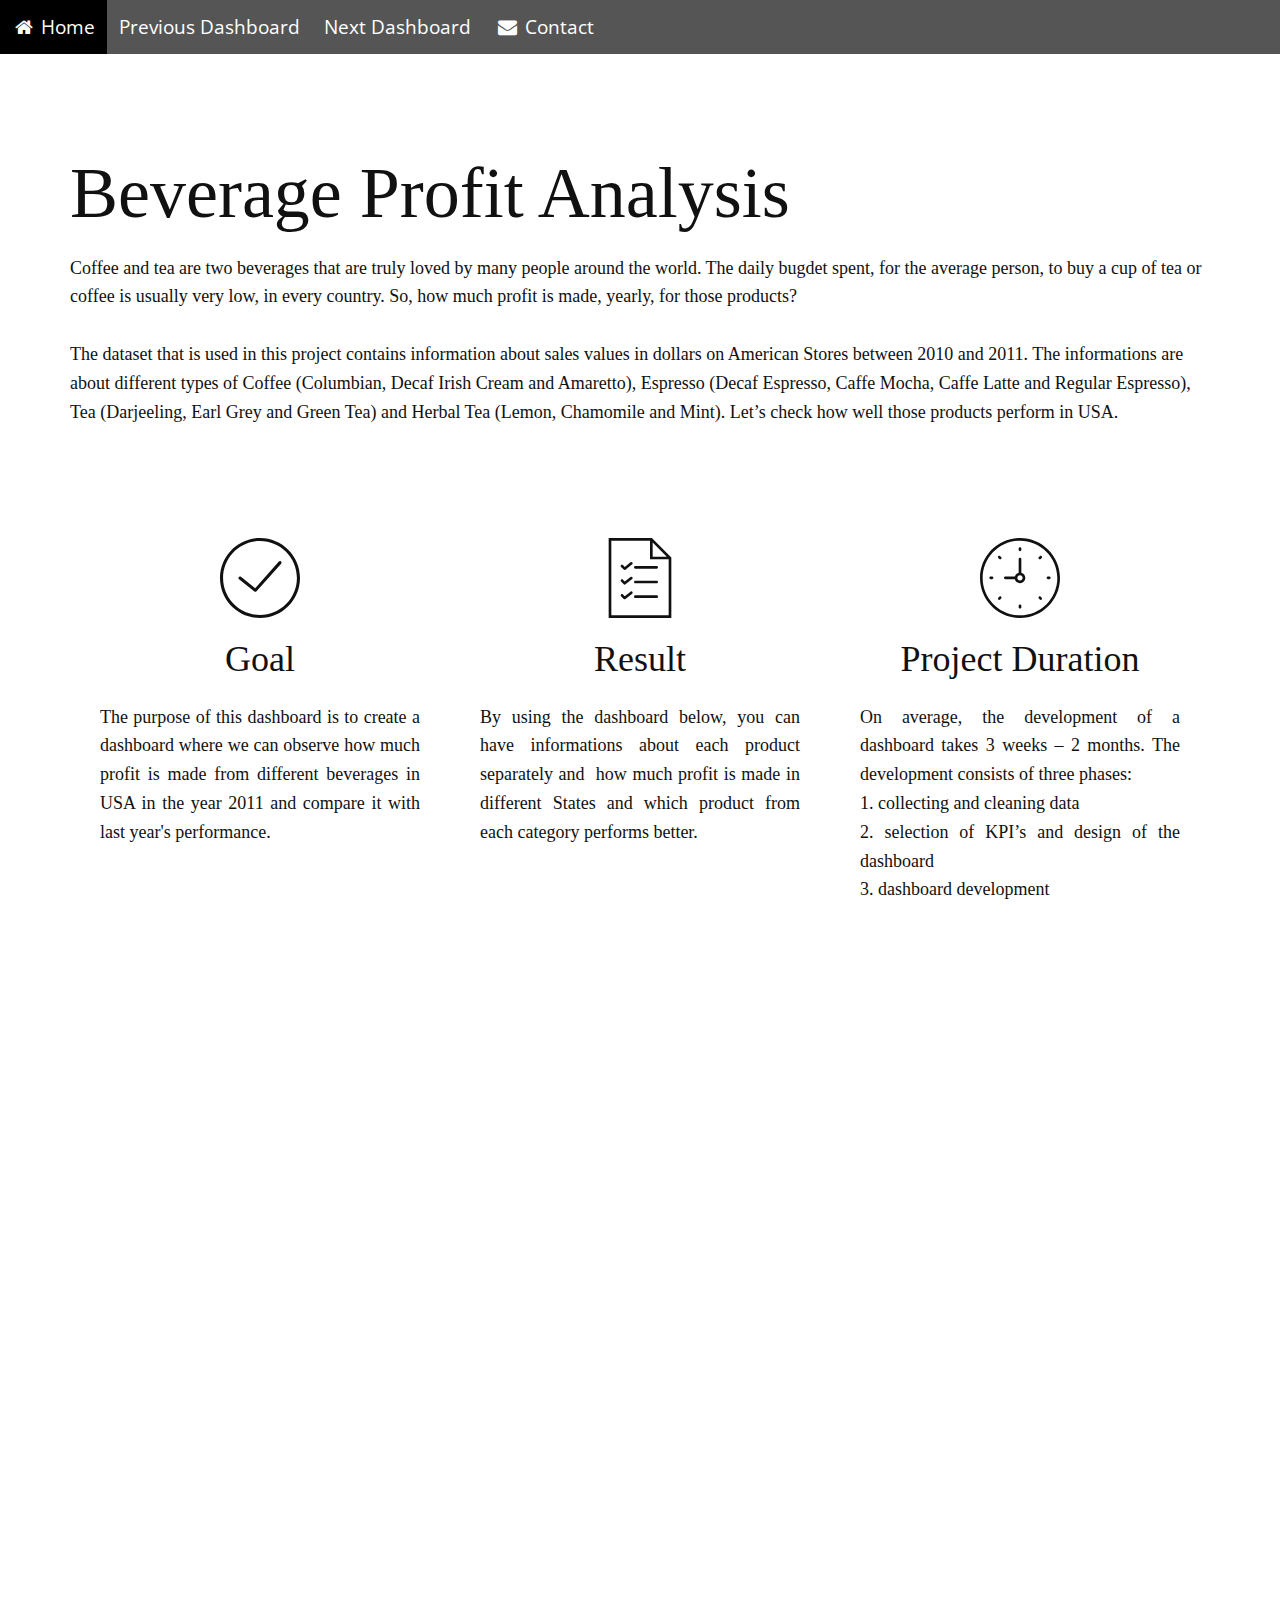
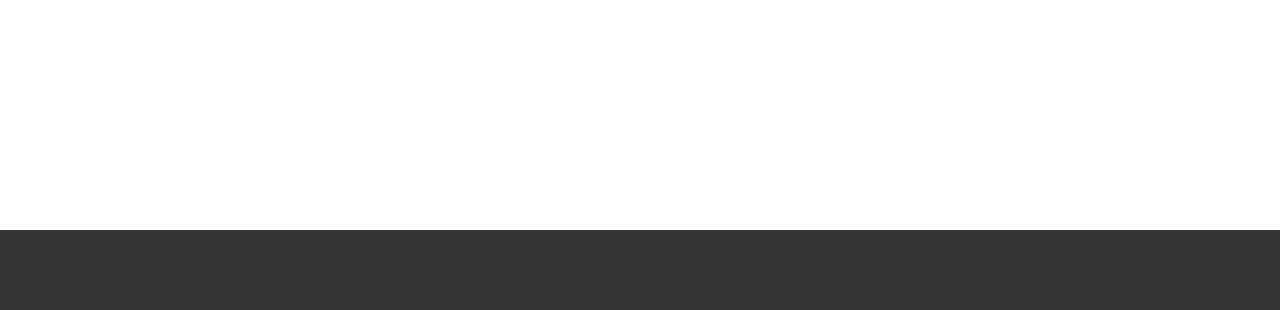
<file: index.html>
<!DOCTYPE html>
<html style="font-size: 16px;" lang="en"><head>
    <meta name="viewport" content="width=device-width, initial-scale=1.0">
    <meta charset="utf-8">
    <meta name="keywords" content="​Beverage&nbsp;Profit Analysis">
    <meta name="description" content="">
    <title>Beverage&nbsp;Profit Analysis</title>
    <link rel="stylesheet" href="nicepage.css" media="screen">
<link rel="stylesheet" href="Beverage-Profit-Analysis.css" media="screen">
    <script class="u-script" type="text/javascript" src="jquery.js" defer=""></script>
    <script class="u-script" type="text/javascript" src="nicepage.js" defer=""></script>
    <meta name="generator" content="Nicepage 6.19.6, nicepage.com">
    <link id="u-theme-google-font" rel="stylesheet" href="https://fonts.googleapis.com/css?family=Roboto:100,100i,300,300i,400,400i,500,500i,700,700i,900,900i|Open+Sans:300,300i,400,400i,500,500i,600,600i,700,700i,800,800i">
    
    
    
    
    <script type="application/ld+json">{
		"@context": "http://schema.org",
		"@type": "Organization",
		"name": ""}</script>

<style>
h1 { font-family: Verdana; }
h2 { font-family: Verdana; }	
h3 { font-family: Verdana; }
p { font-family: Verdana; }
	
/* Style the navigation bar */
.navbar {
  width: 100%;
  background-color: #555;
  overflow: auto;
}

/* Navbar links */
.navbar a {
  float: left;
  text-align: center;
  padding: 12px;
  color: white;
  text-decoration: none;
  font-size: 19px;
}

/* Navbar links on mouse-over */
.navbar a:hover {
  background-color: #000;
}

/* Current/active navbar link */
.active {
  background-color: #4acaa8;
}

/* Add responsiveness - will automatically display the navbar vertically instead of horizontally on screens less than 500 pixels */
@media screen and (max-width: 500px) {
  .navbar a {
    float: none;
    display: block;
  }
}
</style>

<section>
	<!-- Load an icon library -->
<link rel="stylesheet" href="https://cdnjs.cloudflare.com/ajax/libs/font-awesome/4.7.0/css/font-awesome.min.css">

<div class="navbar">
  <a class="active" href="https://grigoriaangelou.github.io/"><i class="fa fa-fw fa-home"></i> Home</a>
  <a href="https://grigoriaangelou.github.io/World-University-Rankings-2016-2024/"> Previous Dashboard</a>
  <a href="https://grigoriaangelou.github.io/Customer-Loyalty-and-Market-Basket-Analysis/"> Next Dashboard</a>
  <a href="mailto:ritaaggelou@gmail.com"><i class="fa fa-fw fa-envelope"></i> Contact</a>
</div>
</section>
	
	<meta name="theme-color" content="#478ac9">
    <meta property="og:title" content="Beverage&nbsp;Profit Analysis">
    <meta property="og:type" content="website">
  <meta data-intl-tel-input-cdn-path="intlTelInput/"></head>
  <body data-path-to-root="./" data-include-products="false" class="u-body u-xl-mode" data-lang="en"><header class="u-clearfix u-header u-header" id="sec-877c"><div class="u-clearfix u-sheet u-sheet-1"></div></header>
    <section class="u-clearfix u-section-1" id="sec-9caf">
      <div class="u-clearfix u-sheet u-sheet-1">
        <h1 class="u-text u-text-1"> Beverage&nbsp;Profit Analysis <br>
        </h1>
        <p class="u-text u-text-default u-text-2"> Coffee and tea are two beverages that are truly loved by many people around the world. The daily bugdet spent, for the average person, to buy a cup of tea or coffee is usually very low, in every country. So, how much profit is made, yearly, for those products?<br>
          <br>The dataset that is used in this project contains information about sales values in dollars on American Stores between 2010 and 2011. The informations are about different types of Coffee (Columbian, Decaf Irish Cream and Amaretto), Espresso (Decaf Espresso, Caffe Mocha, Caffe Latte and Regular Espresso), Tea (Darjeeling, Earl Grey and Green Tea) and Herbal Tea (Lemon, Chamomile and Mint). Let’s check how well those products perform in USA.
        </p>
      </div>
    </section>
    <section class="u-align-center u-clearfix u-container-align-center-lg u-container-align-center-xl u-section-2" id="sec-b98a">
      <div class="u-align-left u-clearfix u-sheet u-sheet-1">
        <div class="u-expanded-width u-list u-list-1">
          <div class="u-repeater u-repeater-1">
            <div class="u-container-style u-list-item u-repeater-item">
              <div class="u-container-layout u-similar-container u-container-layout-1"><span class="u-align-center u-icon u-icon-1"><svg class="u-svg-link" preserveAspectRatio="xMidYMin slice" viewBox="0 0 52 52" style=""><use xlink:href="#svg-1c90"></use></svg><svg class="u-svg-content" viewBox="0 0 52 52" x="0px" y="0px" id="svg-1c90" style="enable-background:new 0 0 52 52;"><g><path d="M26,0C11.664,0,0,11.663,0,26s11.664,26,26,26s26-11.663,26-26S40.336,0,26,0z M26,50C12.767,50,2,39.233,2,26
		S12.767,2,26,2s24,10.767,24,24S39.233,50,26,50z"></path><path d="M38.252,15.336l-15.369,17.29l-9.259-7.407c-0.43-0.345-1.061-0.274-1.405,0.156c-0.345,0.432-0.275,1.061,0.156,1.406
		l10,8C22.559,34.928,22.78,35,23,35c0.276,0,0.551-0.114,0.748-0.336l16-18c0.367-0.412,0.33-1.045-0.083-1.411
		C39.251,14.885,38.62,14.922,38.252,15.336z"></path>
</g></svg>
            
            
          </span>
                <h3 class="u-align-center u-text u-text-default u-text-1">Goal</h3>
                <p class="u-align-justify u-text u-text-2"> The purpose of this dashboard is to create a dashboard where we can observe how much profit is made from different beverages in USA in the year 2011 and compare it with last year's performance.</p>
              </div>
            </div>
            <div class="u-container-style u-list-item u-repeater-item">
              <div class="u-container-layout u-similar-container u-container-layout-2"><span class="u-align-center u-icon u-icon-2"><svg class="u-svg-link" preserveAspectRatio="xMidYMin slice" viewBox="0 0 60 60" style=""><use xlink:href="#svg-2451"></use></svg><svg class="u-svg-content" viewBox="0 0 60 60" x="0px" y="0px" id="svg-2451" style="enable-background:new 0 0 60 60;"><g><path d="M38.914,0H6.5v60h47V14.586L38.914,0z M39.5,3.414L50.086,14H39.5V3.414z M8.5,58V2h29v14h14v42H8.5z"></path><path d="M42.5,21h-16c-0.552,0-1,0.447-1,1s0.448,1,1,1h16c0.552,0,1-0.447,1-1S43.052,21,42.5,21z"></path><path d="M22.875,18.219l-4.301,3.441l-1.367-1.367c-0.391-0.391-1.023-0.391-1.414,0s-0.391,1.023,0,1.414l2,2
		C17.987,23.901,18.243,24,18.5,24c0.22,0,0.441-0.072,0.624-0.219l5-4c0.432-0.346,0.501-0.975,0.156-1.406
		C23.936,17.943,23.306,17.874,22.875,18.219z"></path><path d="M42.5,32h-16c-0.552,0-1,0.447-1,1s0.448,1,1,1h16c0.552,0,1-0.447,1-1S43.052,32,42.5,32z"></path><path d="M22.875,29.219l-4.301,3.441l-1.367-1.367c-0.391-0.391-1.023-0.391-1.414,0s-0.391,1.023,0,1.414l2,2
		C17.987,34.901,18.243,35,18.5,35c0.22,0,0.441-0.072,0.624-0.219l5-4c0.432-0.346,0.501-0.975,0.156-1.406
		C23.936,28.943,23.306,28.874,22.875,29.219z"></path><path d="M42.5,43h-16c-0.552,0-1,0.447-1,1s0.448,1,1,1h16c0.552,0,1-0.447,1-1S43.052,43,42.5,43z"></path><path d="M22.875,40.219l-4.301,3.441l-1.367-1.367c-0.391-0.391-1.023-0.391-1.414,0s-0.391,1.023,0,1.414l2,2
		C17.987,45.901,18.243,46,18.5,46c0.22,0,0.441-0.072,0.624-0.219l5-4c0.432-0.346,0.501-0.975,0.156-1.406
		C23.936,39.943,23.306,39.874,22.875,40.219z"></path>
</g></svg></span>
                <h3 class="u-align-center u-text u-text-default u-text-3"> Result</h3>
                <p class="u-align-justify u-text u-text-4"> By using the dashboard below, you can have informations about each product separately and&nbsp; how much profit is made in different States and which product from each category performs better.</p>
              </div>
            </div>
            <div class="u-container-style u-list-item u-repeater-item">
              <div class="u-container-layout u-similar-container u-container-layout-3"><span class="u-align-center u-icon u-icon-3"><svg class="u-svg-link" preserveAspectRatio="xMidYMin slice" viewBox="0 0 60 60" style=""><use xlink:href="#svg-6d4a"></use></svg><svg class="u-svg-content" viewBox="0 0 60 60" x="0px" y="0px" id="svg-6d4a" style="enable-background:new 0 0 60 60;"><g><path d="M30,0C13.458,0,0,13.458,0,30s13.458,30,30,30s30-13.458,30-30S46.542,0,30,0z M30,58C14.561,58,2,45.439,2,30
		S14.561,2,30,2s28,12.561,28,28S45.439,58,30,58z"></path><path d="M31,26.021V15.879c0-0.553-0.448-1-1-1s-1,0.447-1,1v10.142c-1.399,0.364-2.494,1.459-2.858,2.858H19c-0.552,0-1,0.447-1,1
		s0.448,1,1,1h7.142c0.447,1.72,2,3,3.858,3c2.206,0,4-1.794,4-4C34,28.02,32.72,26.468,31,26.021z M30,31.879c-1.103,0-2-0.897-2-2
		s0.897-2,2-2s2,0.897,2,2S31.103,31.879,30,31.879z"></path><path d="M30,9.879c0.552,0,1-0.447,1-1v-1c0-0.553-0.448-1-1-1s-1,0.447-1,1v1C29,9.432,29.448,9.879,30,9.879z"></path><path d="M30,49.879c-0.552,0-1,0.447-1,1v1c0,0.553,0.448,1,1,1s1-0.447,1-1v-1C31,50.326,30.552,49.879,30,49.879z"></path><path d="M52,28.879h-1c-0.552,0-1,0.447-1,1s0.448,1,1,1h1c0.552,0,1-0.447,1-1S52.552,28.879,52,28.879z"></path><path d="M9,28.879H8c-0.552,0-1,0.447-1,1s0.448,1,1,1h1c0.552,0,1-0.447,1-1S9.552,28.879,9,28.879z"></path><path d="M44.849,13.615l-0.707,0.707c-0.391,0.391-0.391,1.023,0,1.414c0.195,0.195,0.451,0.293,0.707,0.293
		s0.512-0.098,0.707-0.293l0.707-0.707c0.391-0.391,0.391-1.023,0-1.414S45.24,13.225,44.849,13.615z"></path><path d="M14.444,44.021l-0.707,0.707c-0.391,0.391-0.391,1.023,0,1.414c0.195,0.195,0.451,0.293,0.707,0.293
		s0.512-0.098,0.707-0.293l0.707-0.707c0.391-0.391,0.391-1.023,0-1.414S14.834,43.631,14.444,44.021z"></path><path d="M45.556,44.021c-0.391-0.391-1.023-0.391-1.414,0s-0.391,1.023,0,1.414l0.707,0.707c0.195,0.195,0.451,0.293,0.707,0.293
		s0.512-0.098,0.707-0.293c0.391-0.391,0.391-1.023,0-1.414L45.556,44.021z"></path><path d="M15.151,13.615c-0.391-0.391-1.023-0.391-1.414,0s-0.391,1.023,0,1.414l0.707,0.707c0.195,0.195,0.451,0.293,0.707,0.293
		s0.512-0.098,0.707-0.293c0.391-0.391,0.391-1.023,0-1.414L15.151,13.615z"></path>
</g></svg></span>
                <h3 class="u-align-center u-text u-text-default u-text-5">Project Duration </h3>
                <p class="u-align-justify u-text u-text-6"> On average, the development of a dashboard takes 3 weeks – 2 months. The development consists of three phases:<br>1. collecting and cleaning data<br>2. selection of KPI’s and design of the dashboard<br>3. dashboard development
                </p>
              </div>
            </div>
          </div>
        </div>
      </div>
    </section>
    
    
    
   <section>
     <div class='tableauPlaceholder' id='viz1728461996450' style='width: 1004px; height: 836px;margin: auto;'><noscript><a href='#'><img alt='Coffee Dashboard ' src='https:&#47;&#47;public.tableau.com&#47;static&#47;images&#47;Sa&#47;SalesDashboard_17092947330790&#47;Dashboard1&#47;1_rss.png' style='border: none' /></a></noscript><object class='tableauViz'  style='display:none;'><param name='host_url' value='https%3A%2F%2Fpublic.tableau.com%2F' /> <param name='embed_code_version' value='3' /> <param name='site_root' value='' /><param name='name' value='SalesDashboard_17092947330790&#47;Dashboard1' /><param name='tabs' value='no' /><param name='toolbar' value='yes' /><param name='static_image' value='https:&#47;&#47;public.tableau.com&#47;static&#47;images&#47;Sa&#47;SalesDashboard_17092947330790&#47;Dashboard1&#47;1.png' /> <param name='animate_transition' value='yes' /><param name='display_static_image' value='yes' /><param name='display_spinner' value='yes' /><param name='display_overlay' value='yes' /><param name='display_count' value='yes' /><param name='language' value='en-US' /></object></div>                <script type='text/javascript'>                    var divElement = document.getElementById('viz1728461996450');                    var vizElement = divElement.getElementsByTagName('object')[0];                    if ( divElement.offsetWidth > 800 ) { vizElement.style.width='1280px';vizElement.style.height='827px';} else if ( divElement.offsetWidth > 500 ) { vizElement.style.width='1280px';vizElement.style.height='827px';} else { vizElement.style.width='1280px';vizElement.style.height='827px';}                     var scriptElement = document.createElement('script');                    scriptElement.src = 'https://public.tableau.com/javascripts/api/viz_v1.js';                    vizElement.parentNode.insertBefore(scriptElement, vizElement);                </script>
     </section> 
	  
   
    <section class="u-backlink u-clearfix u-grey-80">
      <p class="u-text">
        <span></span>
       </p>
    </section>
  
</body></html>
</file>
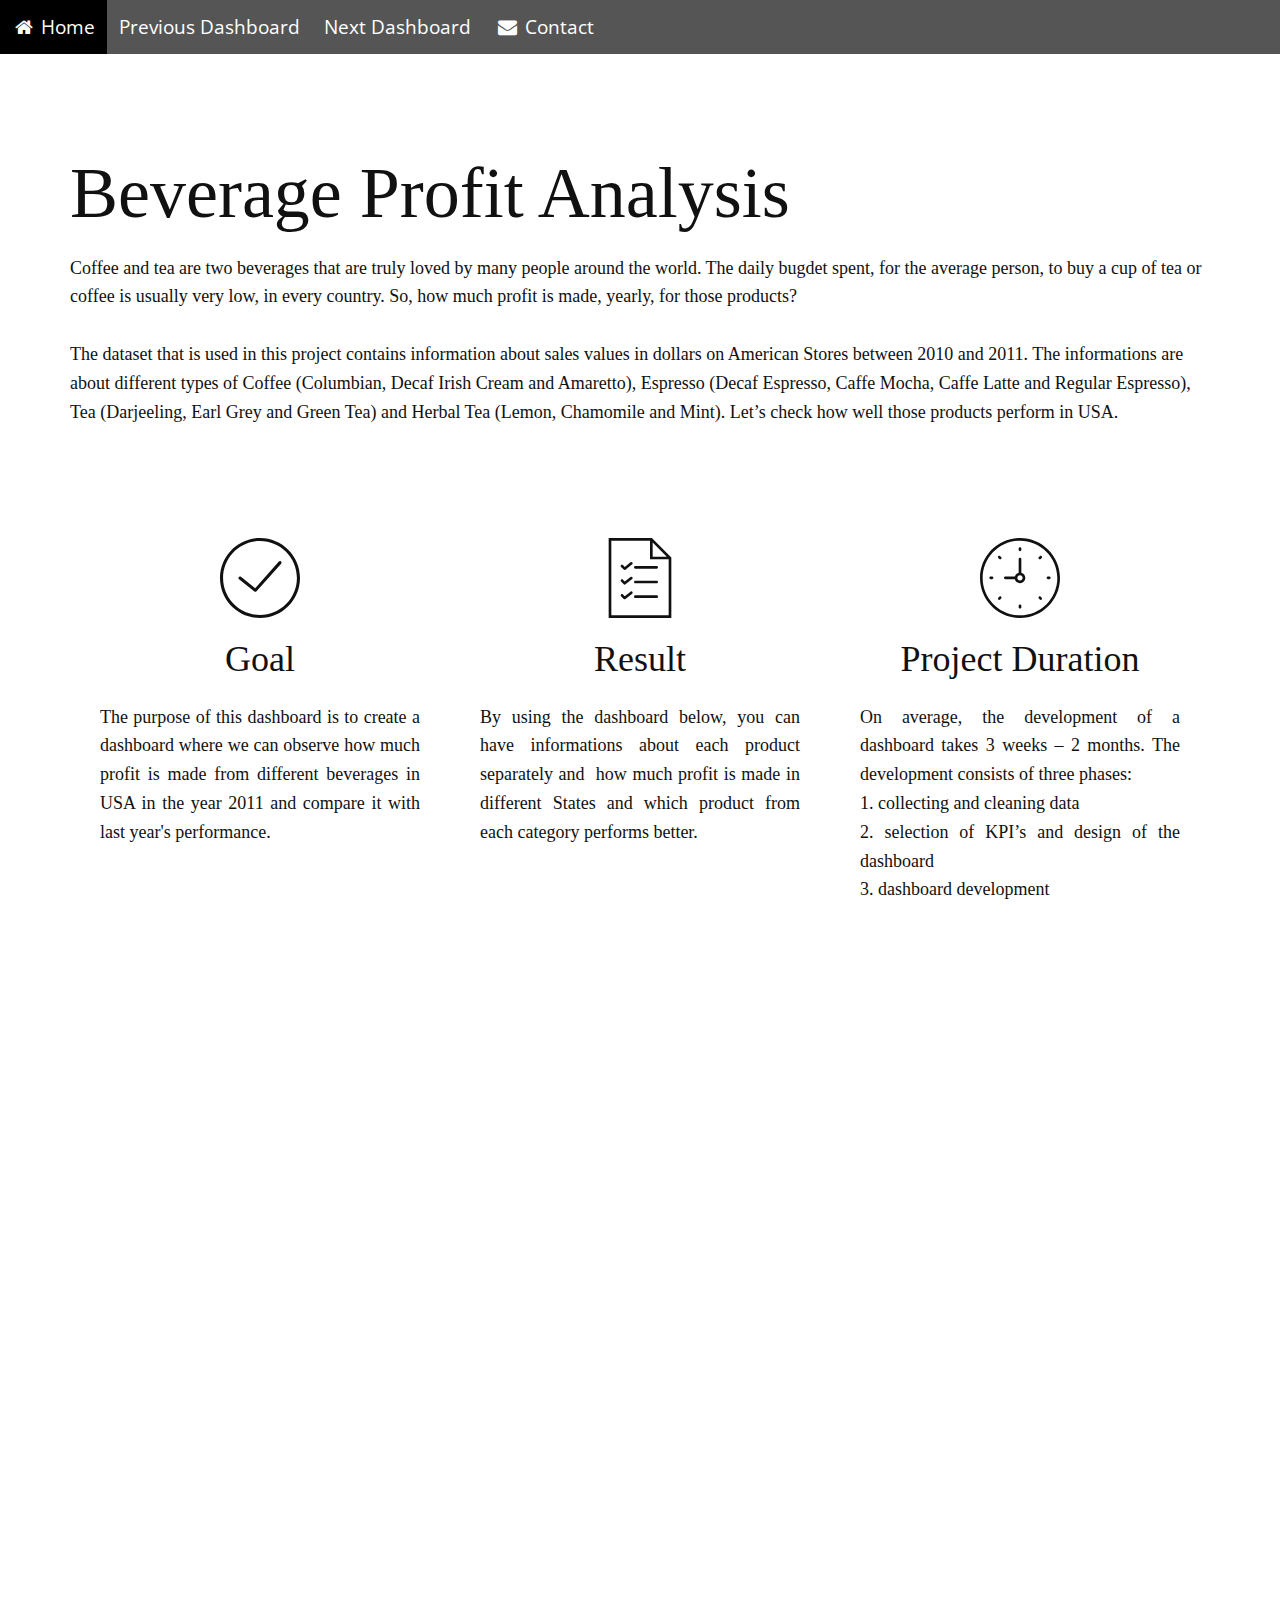
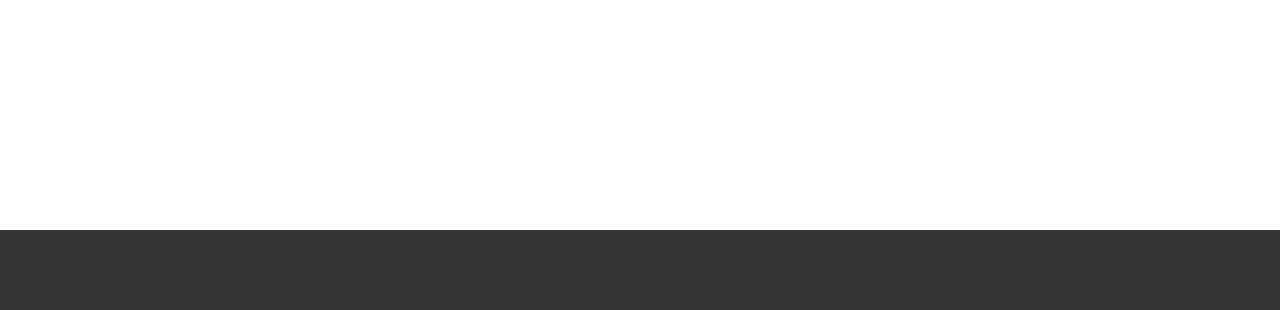
<file: Beverage-Profit-Analysis.html>
<!DOCTYPE html>
<html style="font-size: 16px;" lang="en"><head>
    <meta name="viewport" content="width=device-width, initial-scale=1.0">
    <meta charset="utf-8">
    <meta name="keywords" content="​Beverage&nbsp;Profit Analysis">
    <meta name="description" content="">
    <title>Beverage&nbsp;Profit Analysis</title>
    <link rel="stylesheet" href="nicepage.css" media="screen">
<link rel="stylesheet" href="Beverage-Profit-Analysis.css" media="screen">
    <script class="u-script" type="text/javascript" src="jquery.js" defer=""></script>
    <script class="u-script" type="text/javascript" src="nicepage.js" defer=""></script>
    <meta name="generator" content="Nicepage 6.19.6, nicepage.com">
    <link id="u-theme-google-font" rel="stylesheet" href="https://fonts.googleapis.com/css?family=Roboto:100,100i,300,300i,400,400i,500,500i,700,700i,900,900i|Open+Sans:300,300i,400,400i,500,500i,600,600i,700,700i,800,800i">
    
    
    
    
    <script type="application/ld+json">{
		"@context": "http://schema.org",
		"@type": "Organization",
		"name": ""}</script>

	<style>
h1 { font-family: Verdana; }
h2 { font-family: Verdana; }	
h3 { font-family: Verdana; }
p { font-family: Verdana; }
	
/* Style the navigation bar */
.navbar {
  width: 100%;
  background-color: #555;
  overflow: auto;
}

/* Navbar links */
.navbar a {
  float: left;
  text-align: center;
  padding: 12px;
  color: white;
  text-decoration: none;
  font-size: 19px;
}

/* Navbar links on mouse-over */
.navbar a:hover {
  background-color: #000;
}

/* Current/active navbar link */
.active {
  background-color: #4acaa8;
}

/* Add responsiveness - will automatically display the navbar vertically instead of horizontally on screens less than 500 pixels */
@media screen and (max-width: 500px) {
  .navbar a {
    float: none;
    display: block;
  }
}
</style>

<section>
	<!-- Load an icon library -->
<link rel="stylesheet" href="https://cdnjs.cloudflare.com/ajax/libs/font-awesome/4.7.0/css/font-awesome.min.css">

<div class="navbar">
  <a class="active" href="https://grigoriaangelou.github.io/"><i class="fa fa-fw fa-home"></i> Home</a>
  <a href="https://grigoriaangelou.github.io/World-University-Rankings-2016-2024/"> Previous Dashboard</a>
  <a href="https://grigoriaangelou.github.io/Customer-Loyalty-and-Market-Basket-Analysis/"> Next Dashboard</a>
  <a href="mailto:ritaaggelou@gmail.com"><i class="fa fa-fw fa-envelope"></i> Contact</a>
</div>
</section>
	
	<meta name="theme-color" content="#478ac9">
    <meta property="og:title" content="Beverage&nbsp;Profit Analysis">
    <meta property="og:type" content="website">
  <meta data-intl-tel-input-cdn-path="intlTelInput/"></head>
  <body data-path-to-root="./" data-include-products="false" class="u-body u-xl-mode" data-lang="en"><header class="u-clearfix u-header u-header" id="sec-877c"><div class="u-clearfix u-sheet u-sheet-1"></div></header>
    <section class="u-clearfix u-section-1" id="sec-9caf">
      <div class="u-clearfix u-sheet u-sheet-1">
        <h1 class="u-text u-text-1"> Beverage&nbsp;Profit Analysis <br>
        </h1>
        <p class="u-text u-text-default u-text-2"> Coffee and tea are two beverages that are truly loved by many people around the world. The daily bugdet spent, for the average person, to buy a cup of tea or coffee is usually very low, in every country. So, how much profit is made, yearly, for those products?<br>
          <br>The dataset that is used in this project contains information about sales values in dollars on American Stores between 2010 and 2011. The informations are about different types of Coffee (Columbian, Decaf Irish Cream and Amaretto), Espresso (Decaf Espresso, Caffe Mocha, Caffe Latte and Regular Espresso), Tea (Darjeeling, Earl Grey and Green Tea) and Herbal Tea (Lemon, Chamomile and Mint). Let’s check how well those products perform in USA.
        </p>
      </div>
    </section>
    <section class="u-align-center u-clearfix u-container-align-center-lg u-container-align-center-xl u-section-2" id="sec-b98a">
      <div class="u-align-left u-clearfix u-sheet u-sheet-1">
        <div class="u-expanded-width u-list u-list-1">
          <div class="u-repeater u-repeater-1">
            <div class="u-container-style u-list-item u-repeater-item">
              <div class="u-container-layout u-similar-container u-container-layout-1"><span class="u-align-center u-icon u-icon-1"><svg class="u-svg-link" preserveAspectRatio="xMidYMin slice" viewBox="0 0 52 52" style=""><use xlink:href="#svg-1c90"></use></svg><svg class="u-svg-content" viewBox="0 0 52 52" x="0px" y="0px" id="svg-1c90" style="enable-background:new 0 0 52 52;"><g><path d="M26,0C11.664,0,0,11.663,0,26s11.664,26,26,26s26-11.663,26-26S40.336,0,26,0z M26,50C12.767,50,2,39.233,2,26
		S12.767,2,26,2s24,10.767,24,24S39.233,50,26,50z"></path><path d="M38.252,15.336l-15.369,17.29l-9.259-7.407c-0.43-0.345-1.061-0.274-1.405,0.156c-0.345,0.432-0.275,1.061,0.156,1.406
		l10,8C22.559,34.928,22.78,35,23,35c0.276,0,0.551-0.114,0.748-0.336l16-18c0.367-0.412,0.33-1.045-0.083-1.411
		C39.251,14.885,38.62,14.922,38.252,15.336z"></path>
</g></svg>
            
            
          </span>
                <h3 class="u-align-center u-text u-text-default u-text-1">Goal</h3>
                <p class="u-align-justify u-text u-text-2"> The purpose of this dashboard is to create a dashboard where we can observe how much profit is made from different beverages in USA in the year 2011 and compare it with last year's performance.</p>
              </div>
            </div>
            <div class="u-container-style u-list-item u-repeater-item">
              <div class="u-container-layout u-similar-container u-container-layout-2"><span class="u-align-center u-icon u-icon-2"><svg class="u-svg-link" preserveAspectRatio="xMidYMin slice" viewBox="0 0 60 60" style=""><use xlink:href="#svg-2451"></use></svg><svg class="u-svg-content" viewBox="0 0 60 60" x="0px" y="0px" id="svg-2451" style="enable-background:new 0 0 60 60;"><g><path d="M38.914,0H6.5v60h47V14.586L38.914,0z M39.5,3.414L50.086,14H39.5V3.414z M8.5,58V2h29v14h14v42H8.5z"></path><path d="M42.5,21h-16c-0.552,0-1,0.447-1,1s0.448,1,1,1h16c0.552,0,1-0.447,1-1S43.052,21,42.5,21z"></path><path d="M22.875,18.219l-4.301,3.441l-1.367-1.367c-0.391-0.391-1.023-0.391-1.414,0s-0.391,1.023,0,1.414l2,2
		C17.987,23.901,18.243,24,18.5,24c0.22,0,0.441-0.072,0.624-0.219l5-4c0.432-0.346,0.501-0.975,0.156-1.406
		C23.936,17.943,23.306,17.874,22.875,18.219z"></path><path d="M42.5,32h-16c-0.552,0-1,0.447-1,1s0.448,1,1,1h16c0.552,0,1-0.447,1-1S43.052,32,42.5,32z"></path><path d="M22.875,29.219l-4.301,3.441l-1.367-1.367c-0.391-0.391-1.023-0.391-1.414,0s-0.391,1.023,0,1.414l2,2
		C17.987,34.901,18.243,35,18.5,35c0.22,0,0.441-0.072,0.624-0.219l5-4c0.432-0.346,0.501-0.975,0.156-1.406
		C23.936,28.943,23.306,28.874,22.875,29.219z"></path><path d="M42.5,43h-16c-0.552,0-1,0.447-1,1s0.448,1,1,1h16c0.552,0,1-0.447,1-1S43.052,43,42.5,43z"></path><path d="M22.875,40.219l-4.301,3.441l-1.367-1.367c-0.391-0.391-1.023-0.391-1.414,0s-0.391,1.023,0,1.414l2,2
		C17.987,45.901,18.243,46,18.5,46c0.22,0,0.441-0.072,0.624-0.219l5-4c0.432-0.346,0.501-0.975,0.156-1.406
		C23.936,39.943,23.306,39.874,22.875,40.219z"></path>
</g></svg></span>
                <h3 class="u-align-center u-text u-text-default u-text-3"> Result</h3>
                <p class="u-align-justify u-text u-text-4"> By using the dashboard below, you can have informations about each product separately and&nbsp; how much profit is made in different States and which product from each category performs better.</p>
              </div>
            </div>
            <div class="u-container-style u-list-item u-repeater-item">
              <div class="u-container-layout u-similar-container u-container-layout-3"><span class="u-align-center u-icon u-icon-3"><svg class="u-svg-link" preserveAspectRatio="xMidYMin slice" viewBox="0 0 60 60" style=""><use xlink:href="#svg-6d4a"></use></svg><svg class="u-svg-content" viewBox="0 0 60 60" x="0px" y="0px" id="svg-6d4a" style="enable-background:new 0 0 60 60;"><g><path d="M30,0C13.458,0,0,13.458,0,30s13.458,30,30,30s30-13.458,30-30S46.542,0,30,0z M30,58C14.561,58,2,45.439,2,30
		S14.561,2,30,2s28,12.561,28,28S45.439,58,30,58z"></path><path d="M31,26.021V15.879c0-0.553-0.448-1-1-1s-1,0.447-1,1v10.142c-1.399,0.364-2.494,1.459-2.858,2.858H19c-0.552,0-1,0.447-1,1
		s0.448,1,1,1h7.142c0.447,1.72,2,3,3.858,3c2.206,0,4-1.794,4-4C34,28.02,32.72,26.468,31,26.021z M30,31.879c-1.103,0-2-0.897-2-2
		s0.897-2,2-2s2,0.897,2,2S31.103,31.879,30,31.879z"></path><path d="M30,9.879c0.552,0,1-0.447,1-1v-1c0-0.553-0.448-1-1-1s-1,0.447-1,1v1C29,9.432,29.448,9.879,30,9.879z"></path><path d="M30,49.879c-0.552,0-1,0.447-1,1v1c0,0.553,0.448,1,1,1s1-0.447,1-1v-1C31,50.326,30.552,49.879,30,49.879z"></path><path d="M52,28.879h-1c-0.552,0-1,0.447-1,1s0.448,1,1,1h1c0.552,0,1-0.447,1-1S52.552,28.879,52,28.879z"></path><path d="M9,28.879H8c-0.552,0-1,0.447-1,1s0.448,1,1,1h1c0.552,0,1-0.447,1-1S9.552,28.879,9,28.879z"></path><path d="M44.849,13.615l-0.707,0.707c-0.391,0.391-0.391,1.023,0,1.414c0.195,0.195,0.451,0.293,0.707,0.293
		s0.512-0.098,0.707-0.293l0.707-0.707c0.391-0.391,0.391-1.023,0-1.414S45.24,13.225,44.849,13.615z"></path><path d="M14.444,44.021l-0.707,0.707c-0.391,0.391-0.391,1.023,0,1.414c0.195,0.195,0.451,0.293,0.707,0.293
		s0.512-0.098,0.707-0.293l0.707-0.707c0.391-0.391,0.391-1.023,0-1.414S14.834,43.631,14.444,44.021z"></path><path d="M45.556,44.021c-0.391-0.391-1.023-0.391-1.414,0s-0.391,1.023,0,1.414l0.707,0.707c0.195,0.195,0.451,0.293,0.707,0.293
		s0.512-0.098,0.707-0.293c0.391-0.391,0.391-1.023,0-1.414L45.556,44.021z"></path><path d="M15.151,13.615c-0.391-0.391-1.023-0.391-1.414,0s-0.391,1.023,0,1.414l0.707,0.707c0.195,0.195,0.451,0.293,0.707,0.293
		s0.512-0.098,0.707-0.293c0.391-0.391,0.391-1.023,0-1.414L15.151,13.615z"></path>
</g></svg></span>
                <h3 class="u-align-center u-text u-text-default u-text-5">Project Duration </h3>
                <p class="u-align-justify u-text u-text-6"> On average, the development of a dashboard takes 3 weeks – 2 months. The development consists of three phases:<br>1. collecting and cleaning data<br>2. selection of KPI’s and design of the dashboard<br>3. dashboard development
                </p>
              </div>
            </div>
          </div>
        </div>
      </div>
    </section>
    
    
    
   <section>
     <div class='tableauPlaceholder' id='viz1728461996450' style='width: 1004px; height: 836px;margin: auto;'><noscript><a href='#'><img alt='Coffee Dashboard ' src='https:&#47;&#47;public.tableau.com&#47;static&#47;images&#47;Sa&#47;SalesDashboard_17092947330790&#47;Dashboard1&#47;1_rss.png' style='border: none' /></a></noscript><object class='tableauViz'  style='display:none;'><param name='host_url' value='https%3A%2F%2Fpublic.tableau.com%2F' /> <param name='embed_code_version' value='3' /> <param name='site_root' value='' /><param name='name' value='SalesDashboard_17092947330790&#47;Dashboard1' /><param name='tabs' value='no' /><param name='toolbar' value='yes' /><param name='static_image' value='https:&#47;&#47;public.tableau.com&#47;static&#47;images&#47;Sa&#47;SalesDashboard_17092947330790&#47;Dashboard1&#47;1.png' /> <param name='animate_transition' value='yes' /><param name='display_static_image' value='yes' /><param name='display_spinner' value='yes' /><param name='display_overlay' value='yes' /><param name='display_count' value='yes' /><param name='language' value='en-US' /></object></div>                <script type='text/javascript'>                    var divElement = document.getElementById('viz1728461996450');                    var vizElement = divElement.getElementsByTagName('object')[0];                    if ( divElement.offsetWidth > 800 ) { vizElement.style.width='1280px';vizElement.style.height='827px';} else if ( divElement.offsetWidth > 500 ) { vizElement.style.width='1280px';vizElement.style.height='827px';} else { vizElement.style.width='1280px';vizElement.style.height='827px';}                     var scriptElement = document.createElement('script');                    scriptElement.src = 'https://public.tableau.com/javascripts/api/viz_v1.js';                    vizElement.parentNode.insertBefore(scriptElement, vizElement);                </script>
     </section> 
	  
     
    <section class="u-backlink u-clearfix u-grey-80">
      <p class="u-text">
        <span></span>
       </p>
    </section>
  
</body></html>
</file>
